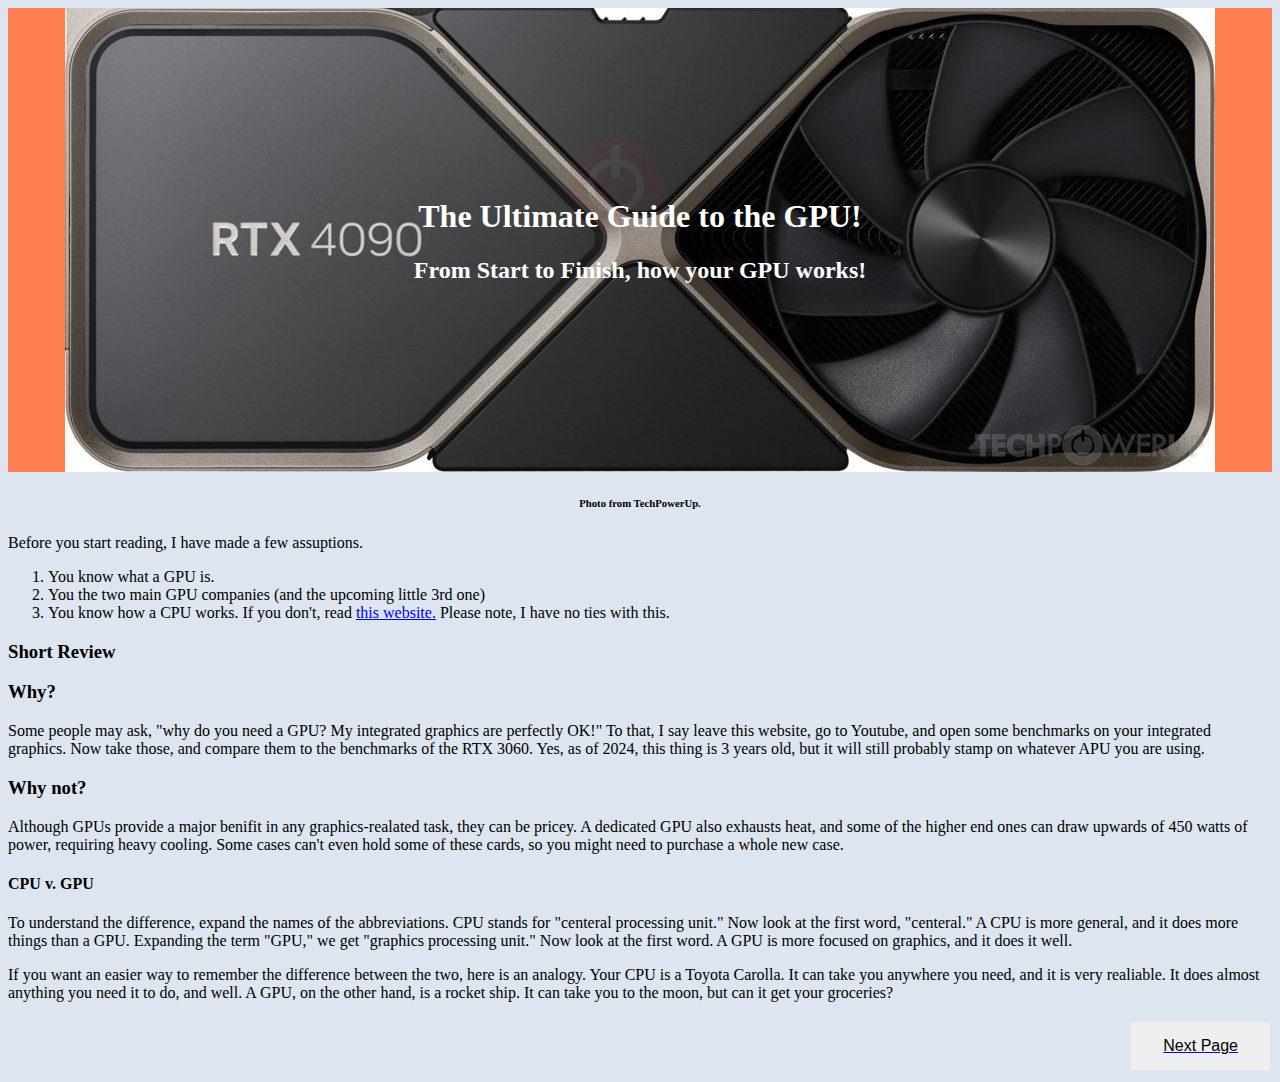
<file: index.html>
<!DOCTYPE html>
<html lang="en">
<head>
    <meta charset="UTF-8">
    <meta name="viewport" content="width=device-width, initial-scale=1.0">
    <link rel="stylesheet" href="styles-light.css">
    <section class="mysection">
    <div class="container">
        <img class = "silly4090" src="4090-back1.jpg" alt="The RTX 4090" height="464" width="1150">
        <div class="centered"><h1>The Ultimate Guide to the GPU!</h1>
        <h2>From Start to Finish, how your GPU works!</h2></div>
    </div>
    </section>
    <title>GPU workings</title>
    <h6>Photo from TechPowerUp.</h6>
</head>
<body>
    <p>Before you start reading, I have made a few assuptions.</p>
    <ol>
        <li>You know what a GPU is.</li>
        <li>You the two main GPU companies (and the upcoming little 3rd one)</li>
        <li>You know how a CPU works. If you don't, read <a href="https://cpu.land">this website.</a> Please note, I have no ties with this.</li>
    </ol>
    <h3>Short Review</h3>
    <h3>Why?</h3>
    <p>Some people may ask, "why do you need a GPU? My integrated graphics are perfectly OK!" To that,
         I say leave this website, go to Youtube, and open some benchmarks on your integrated graphics. Now take those, and compare them to the benchmarks of the RTX 3060.
        Yes, as of 2024, this thing is 3 years old, but it will still probably stamp on whatever APU you are using.
    </p>
    <h3>Why not?</h3>
    <p>Although GPUs provide a major benifit in any graphics-realated task, they can be pricey. A dedicated GPU also exhausts heat, and some of the higher end ones can draw upwards
        of 450 watts of power, requiring heavy cooling. Some cases can't even hold some of these cards, so you might need to purchase a whole new case.
    </p>
    <h4>CPU v. GPU</h4>
    <p>To understand the difference, expand the names of the abbreviations. CPU stands for "centeral processing unit." Now look at the first word, "centeral." A CPU is more general,
       and it does more things than a GPU. Expanding the term "GPU," we get "graphics processing unit." Now look at the first word. A GPU is more focused on graphics, and it does it 
       well.  
    </p>
    <p>If you want an easier way to remember the difference between the two, here is an analogy. Your CPU is a Toyota Carolla. It can take you anywhere you need, and it is 
        very realiable. It does almost anything you need it to do, and well. A GPU, on the other hand, is a rocket ship. It can take you to the moon, but can it get your groceries?
    </p>

    <div class="container2">
        <a href="https://gpuhaven.github.io/pg_1.html">
            <button>Next Page</button>
        </a>
    </div>
</body>
</html>
</file>
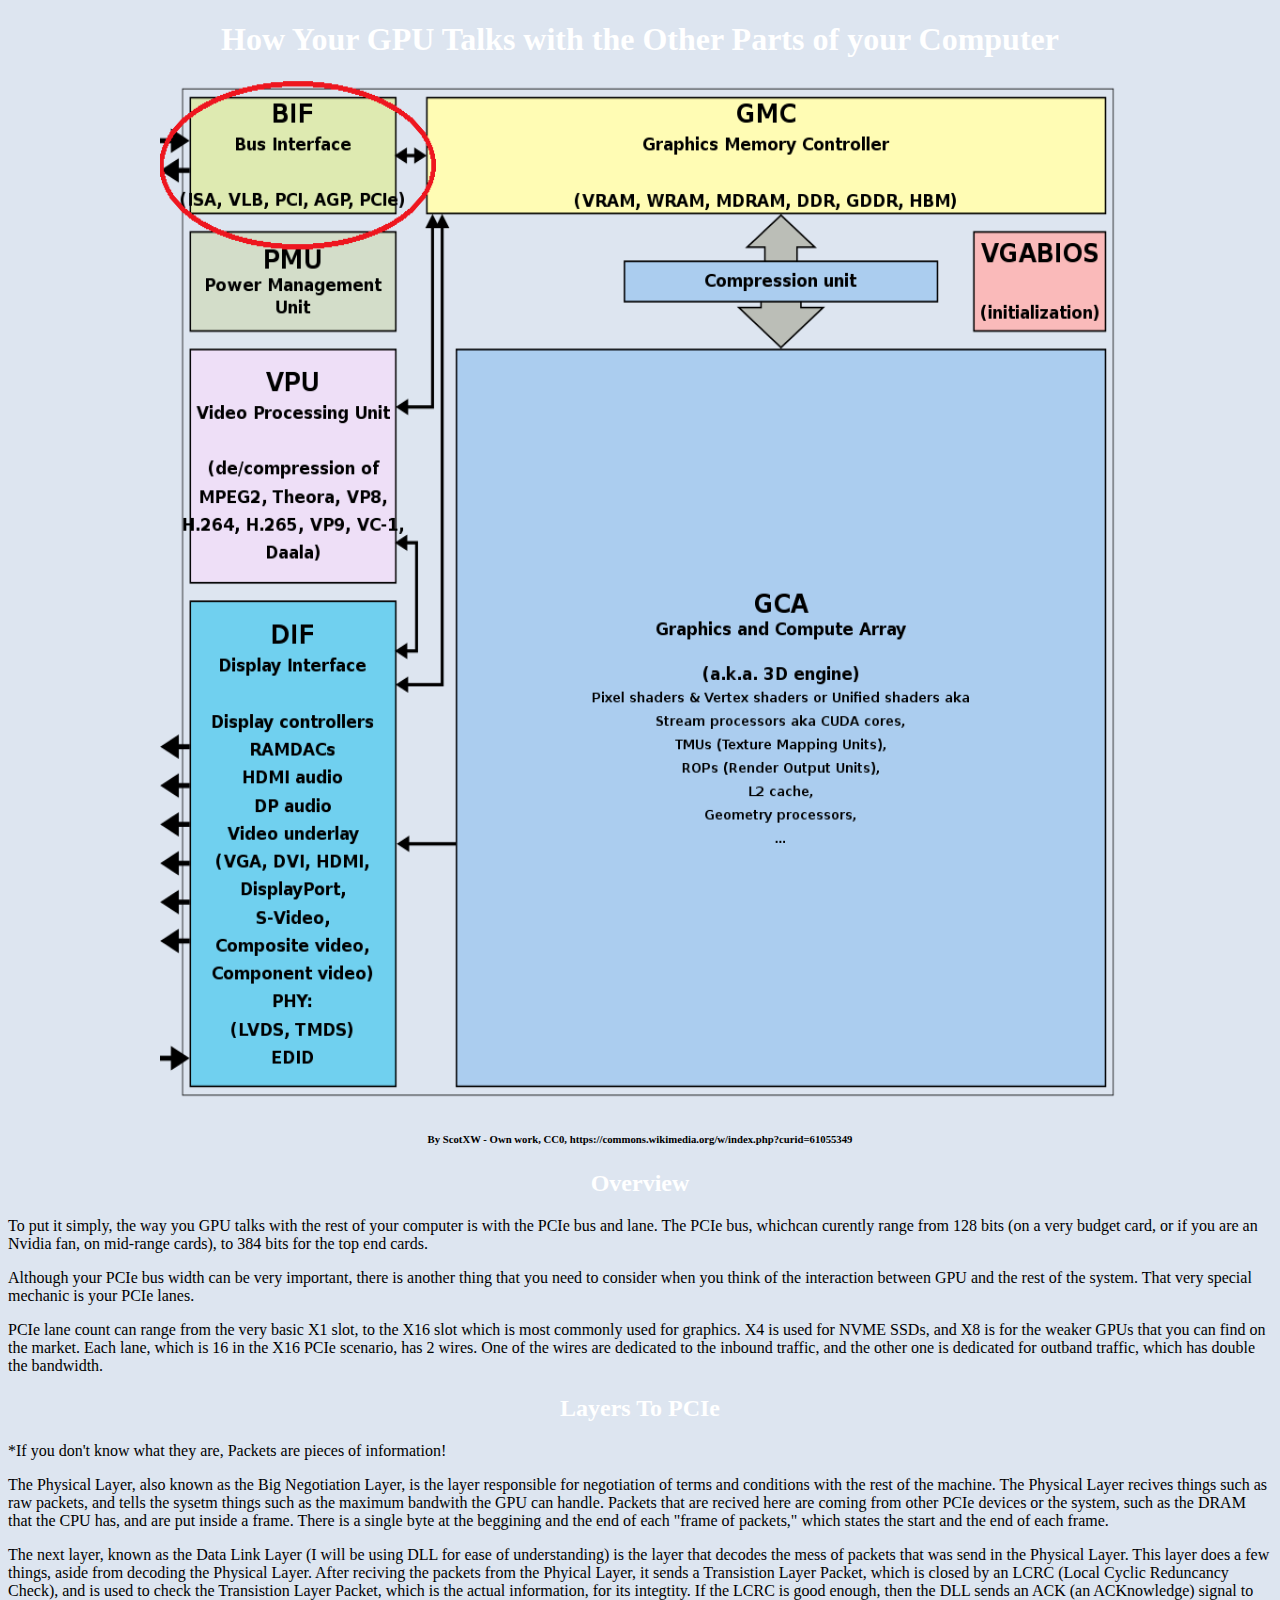
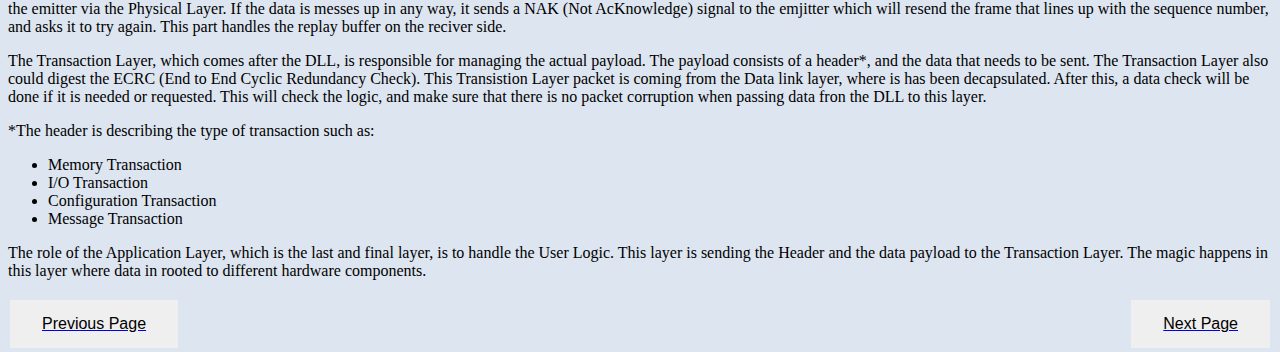
<file: pg_1.html>
<!DOCTYPE html>
<html lang="en">
<head>
    <meta charset="UTF-8">
    <meta name="viewport" content="width=device-width, initial-scale=1.0">
    <link rel="stylesheet" href="styles-light.css">
    <title>GPU workings</title>
</head>
<body>
  <h1>How Your GPU Talks with the Other Parts of your Computer</h1>
  <div class="image-container">
    <img class="centered_super" src="circle_on_bus_GPU.png" alt="A Map of the Modern GPU, with a circle on what we are focusing on" height="1024" width="961">
  </div>
    <h6>By ScotXW - Own work, CC0, https://commons.wikimedia.org/w/index.php?curid=61055349</h6>
    <h2>Overview</h2>
    <p>
        To put it simply, the way you GPU talks with the rest of your computer is with the PCIe bus and lane. 
        The PCIe bus, whichcan curently range from 128 bits (on a very budget card, or if you are an Nvidia fan, 
        on mid-range cards), to 384 bits for the top end cards. 
    </p>
    <p>
        Although your PCIe bus width can be very important, there is another thing that you need to consider when you think of the 
        interaction between GPU and the rest of the system. That very special mechanic is your PCIe lanes. 
    </p>
    <p>
        PCIe lane count can range from the very basic X1 slot, to the X16 slot which is most commonly used for 
        graphics. X4 is used for NVME SSDs, and X8 is for the weaker GPUs that you can find on the market. 
        Each lane, which is 16 in the X16 PCIe scenario, has 2 wires. One of the wires are dedicated to the inbound 
        traffic, and the other one is dedicated for outband traffic, which has double the
        bandwidth.
    </p>
    <h2>Layers To PCIe</h2>
    <p>*If you don't know what they are, Packets are pieces of information!</p>
    <p>
        The Physical Layer, also known as the Big Negotiation Layer, is the layer responsible for negotiation of terms and 
        conditions with the rest of the machine. The Physical Layer recives things such as raw packets, and tells the 
        sysetm things such as the maximum bandwith the GPU can handle. Packets that are recived here are coming from other 
        PCIe devices or the system, such as the DRAM that the CPU has, and are put inside a frame. There is a single 
        byte at the beggining and the end of each "frame of packets," which states the start and the end of each frame.
    </p>
    <p>
        The next layer, known as the Data Link Layer (I will be using DLL for ease of understanding) is the 
        layer that decodes the mess of packets that was send in the Physical Layer. This layer does a few things, aside from 
        decoding the Physical Layer. After reciving the packets from the Phyical Layer, it sends a Transistion Layer 
        Packet, which is closed by an LCRC (Local Cyclic Reduncancy Check), and is used to check the Transistion 
        Layer Packet, which is the actual information, for its integtity. If the LCRC is good enough, then the 
        DLL sends an ACK (an ACKnowledge) signal to the emitter via the Physical Layer. If the data is 
        messes up in any way, it sends a NAK (Not AcKnowledge) signal to the emjitter which will resend the frame that 
        lines up with the sequence number, and asks it to try again. This part handles the replay buffer on the reciver 
        side.
    </p>
    <p>
        The Transaction Layer, which comes after the DLL, is responsible for managing the actual payload. The payload 
        consists of a header*, and the data that needs to be sent. The Transaction Layer also could digest the ECRC 
        (End to End Cyclic Redundancy Check). This Transistion Layer packet is coming from the Data link layer, where 
        is has been decapsulated. After this, a data check will be done if it is needed or requested. 
        This will check the logic, and make sure that there is no packet corruption when passing data fron the DLL 
        to this layer.
    </p>
    <p>*The header is describing the type of transaction such as:</p>
    <ul>
        <li>Memory Transaction</li>
        <li>I/O Transaction</li>
        <li>Configuration Transaction</li>
        <li>Message Transaction</li>
    </ul>
    <p>
        The role of the Application Layer, which is the last and final layer,
        is to handle the User Logic. This layer is sending the Header and the data payload to the Transaction Layer. 
        The magic happens in this layer where data in rooted to different hardware components.
    </p>
    <div class="container3">
        <a href="https://gpuhaven.github.io/index.html">
            <button>Previous Page</button>
        </a>
        <a href="https://gpuhaven.github.io/pg_2.html">
            <button>Next Page</button>
        </a>
    </div>
    
    <!-- https://blog.ovhcloud.com/how-pci-express-works-and-why-you-should-care-gpu/ -->
</body>
</html>
</file>
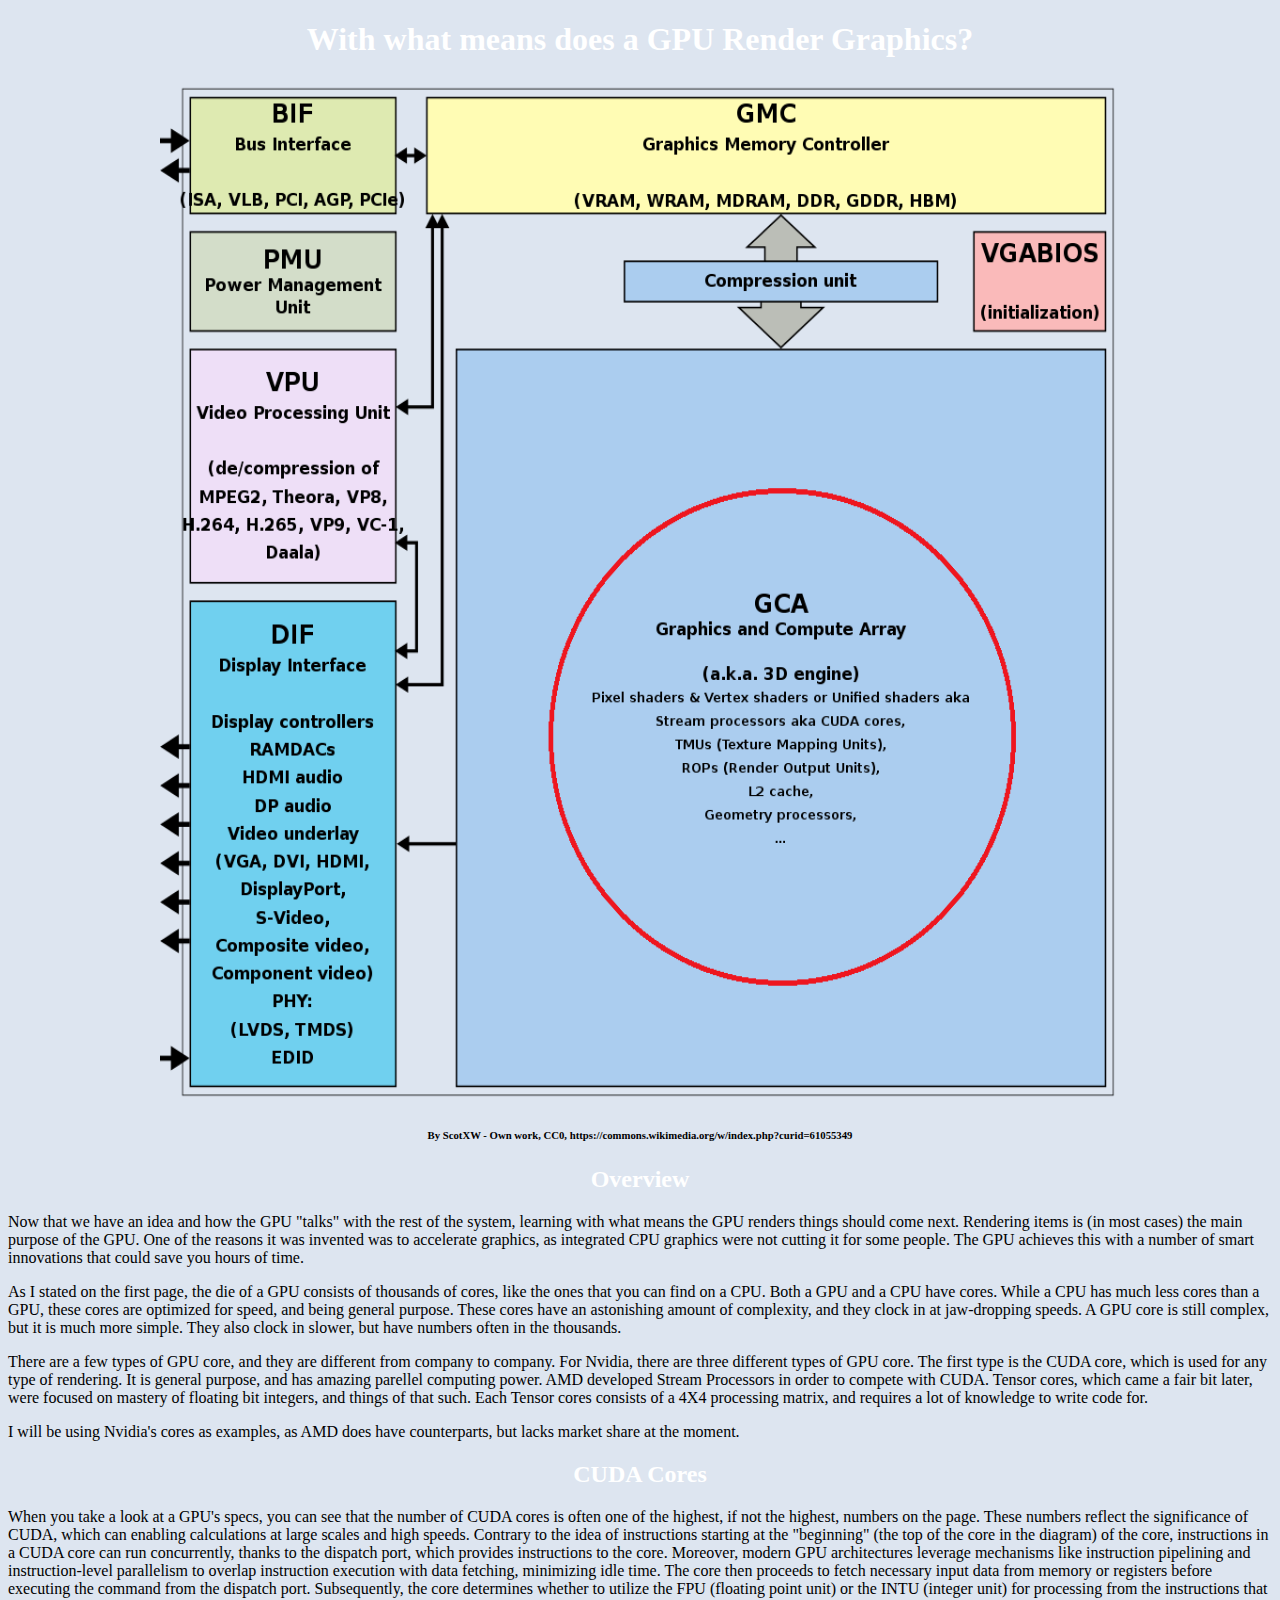
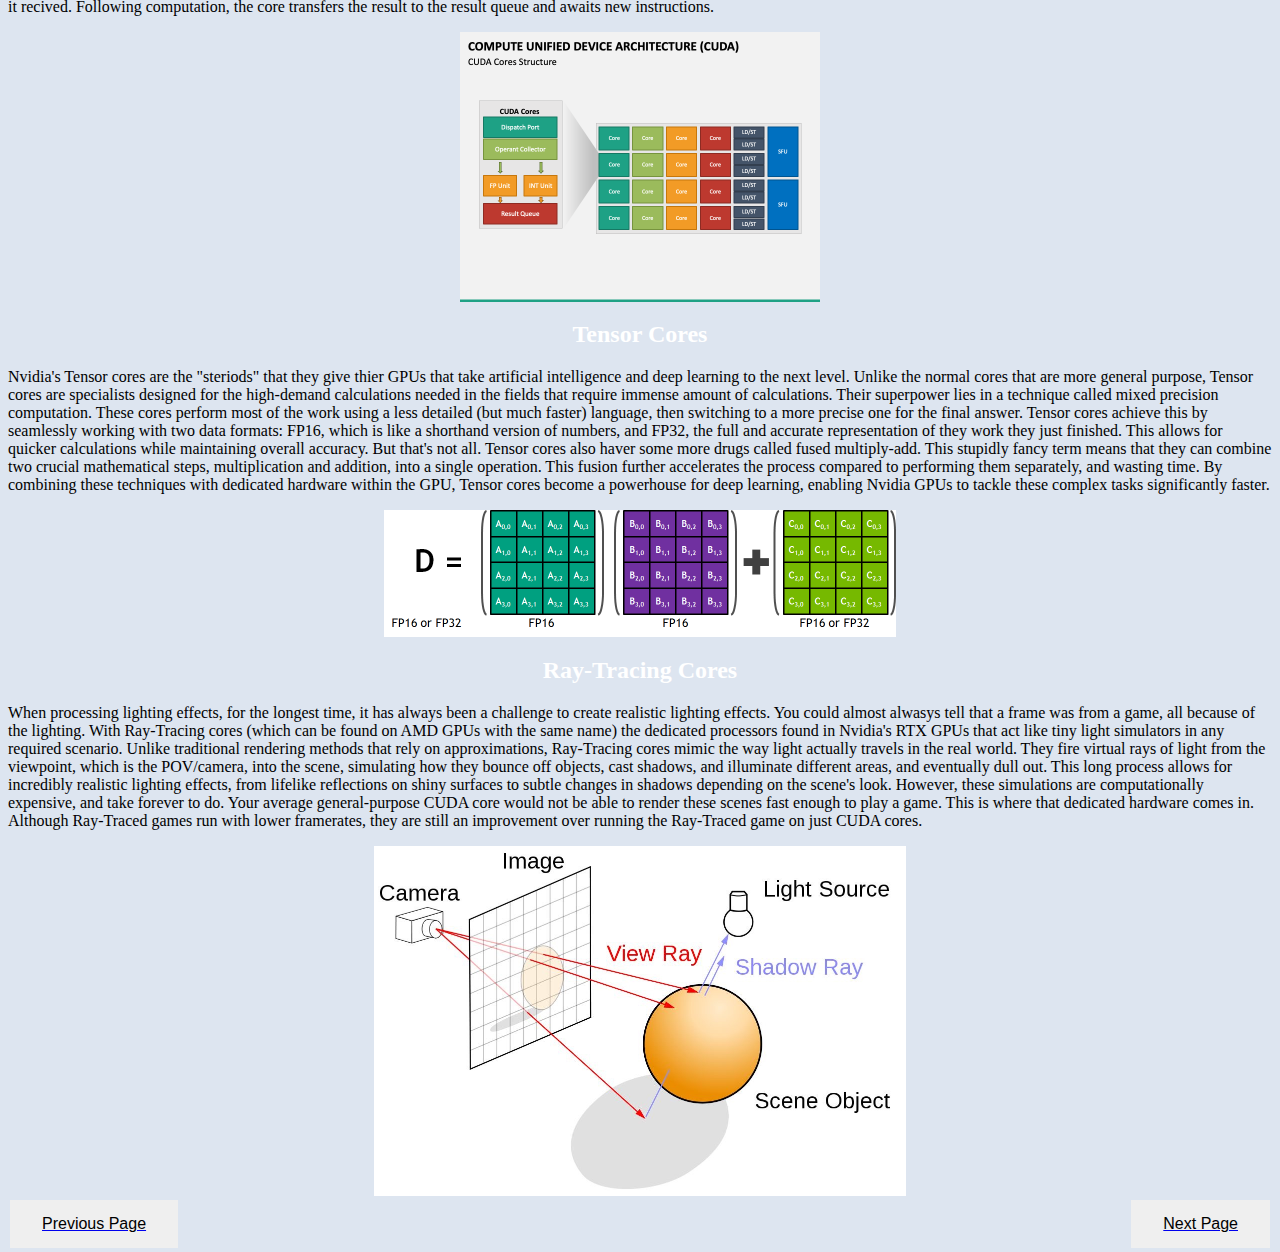
<file: pg_2.html>
<!DOCTYPE html>
<html lang="en">
<head>
    <meta charset="UTF-8">
    <meta name="viewport" content="width=device-width, initial-scale=1.0">
    <link rel="stylesheet" href="styles-light.css">
    <h1>With what means does a GPU Render Graphics?</h1>
    <img class="centered_super_1" src="die_circle.png" alt="A Map of the Modern GPU, with a circle on what we are focusing on which is the die now" height="1024" width="961">
    <h6>By ScotXW - Own work, CC0, https://commons.wikimedia.org/w/index.php?curid=61055349</h6>
    <title>GPU workings</title>
</head>
<body>
    <h2>Overview</h2>
    <p>
        Now that we have an idea and how the GPU "talks" with the rest of the system, learning with what means the GPU renders things should come next.
        Rendering items is (in most cases) the main purpose of the GPU. One of the reasons it was invented was to accelerate graphics, as
        integrated CPU graphics were not cutting it for some people. The GPU achieves this with a number of smart innovations that could save you hours of time.
    </p>
    <p>
        As I stated on the first page, the die of a GPU consists of thousands of cores, like the ones that you can find on a CPU. Both a 
        GPU and a CPU have cores. While a CPU has much less cores than a GPU, these cores are optimized for speed, and being general 
        purpose. These cores have an astonishing amount of complexity, and they clock in at jaw-dropping speeds. A GPU core is still 
        complex, but it is much more simple. They also clock in slower, but have numbers often in the thousands.
    </p>
    <!-- https://www.wevolver.com/article/understanding-nvidia-cuda-cores-a-comprehensive-guide GET PHOTOS FROM HALFWAY THRU HERE-->
    <p>
        There are a few types of GPU core, and they are different from company to company. For Nvidia, there are three different types 
        of GPU core. The first type is the CUDA core, which is used for any type of rendering. It is general purpose, and has amazing
        parellel computing power. AMD developed Stream Processors in order to compete with CUDA. Tensor cores, which came a fair bit 
        later, were focused on mastery of floating bit integers, and things of that such. Each Tensor cores consists of a 4X4 processing
        matrix, and requires a lot of knowledge to write code for.
    </p>
    <p>I will be using Nvidia's cores as examples, as AMD does have counterparts, but lacks market share at the moment.</p>
    <h2>CUDA Cores</h2>
    <p>
        When you take a look at a GPU's specs, you can see that the number of CUDA cores is often one of the highest, if not the 
        highest, numbers on the page. These numbers reflect the significance of CUDA, which can enabling calculations at large scales 
        and high speeds. Contrary to the idea of instructions starting at the "beginning" (the top of the core in the diagram) of the core, instructions in a CUDA core 
        can run concurrently, thanks to the dispatch port, which provides instructions to the core. Moreover, modern GPU architectures 
        leverage mechanisms like instruction pipelining and instruction-level parallelism to overlap instruction execution with data 
        fetching, minimizing idle time. The core then proceeds to fetch necessary input data from memory or registers before executing 
        the command from the dispatch port. Subsequently, the core determines whether to utilize the FPU (floating point unit) or the 
        INTU (integer unit) for processing from the instructions that it recived. Following computation, the core transfers the result to the result queue and awaits new 
        instructions.
    </p>
    <img class="centered_super_1" src="cuda_diagram.png" alt="Diagram of a CUDA core" height="270" width="360">
    <h2>Tensor Cores</h2>
    <p>
        Nvidia's Tensor cores are the "steriods" that they give thier GPUs that take artificial intelligence and deep learning to the 
        next level. Unlike the normal cores that are more general purpose, Tensor cores are specialists designed for the high-demand 
        calculations needed in the fields that require immense amount of calculations. Their superpower lies in a technique called mixed precision computation. These cores 
        perform most of the work using a less detailed (but much faster) language, then switching to a more precise one for 
        the final answer. Tensor cores achieve this by seamlessly working with two data formats: FP16, which is like a shorthand 
        version of numbers, and FP32, the full and accurate representation of they work they just finished. This allows for quicker calculations while 
        maintaining overall accuracy. But that's not all. Tensor cores also haver some more drugs called fused 
        multiply-add. This stupidly fancy term means that they can combine two crucial mathematical steps, multiplication and 
        addition, into a single operation. This fusion further accelerates the process compared to performing 
        them separately, and wasting time. By combining these techniques with dedicated hardware within the GPU, Tensor cores become a 
        powerhouse for deep learning, enabling Nvidia GPUs to tackle these complex tasks significantly faster.
    </p>
    <img class="centered_super_1" src="tensor_core_diagram.png" alt="Diagram of a Tensor core" height="127" width="512">
    <h2>Ray-Tracing Cores</h2>
    <p>
        When processing lighting effects, for the longest time, it has always been a challenge to create realistic 
        lighting effects. You could almost alwasys tell that a frame was from a game, all because of the lighting. 
        With Ray-Tracing cores (which can be found on AMD GPUs with the same name) the dedicated processors found in 
        Nvidia's RTX GPUs that act like tiny light simulators in any required scenario. Unlike traditional rendering methods that 
        rely on approximations, Ray-Tracing cores mimic the way light actually travels in the real world. They fire virtual 
        rays of light from the viewpoint, which is the POV/camera, into the scene, simulating how they bounce off objects, 
        cast shadows, and illuminate different areas, and eventually dull out. This long process allows for incredibly 
        realistic lighting effects, from lifelike reflections on shiny surfaces to subtle changes in shadows depending on 
        the scene's look. However, these simulations are computationally expensive, and take forever to do. Your average general-purpose CUDA core 
        would not be able to render these scenes fast enough to play a game. This is where that dedicated hardware comes in. 
        Although Ray-Traced games run with lower framerates, they are still an improvement over running the Ray-Traced game 
        on just CUDA cores. 
    </p>
    <img class="centered_super_1" src="ray_tracing.jpg" alt="Diagram of a RT core" height="350" width="532">

    <div class="container3">
        <a href="https://gpuhaven.github.io/pg_1.html">
            <button>Previous Page</button>
        </a>
        <a href="https://gpuhaven.github.io/pg_3.html">
            <button>Next Page</button>
        </a>
    </div>
    <!-- https://developer.nvidia.com/blog/programming-tensor-cores-cuda-9/ -->
    <!-- https://www.wevolver.com/article/understanding-nvidia-cuda-cores-a-comprehensive-guide -->
</body>
</file>
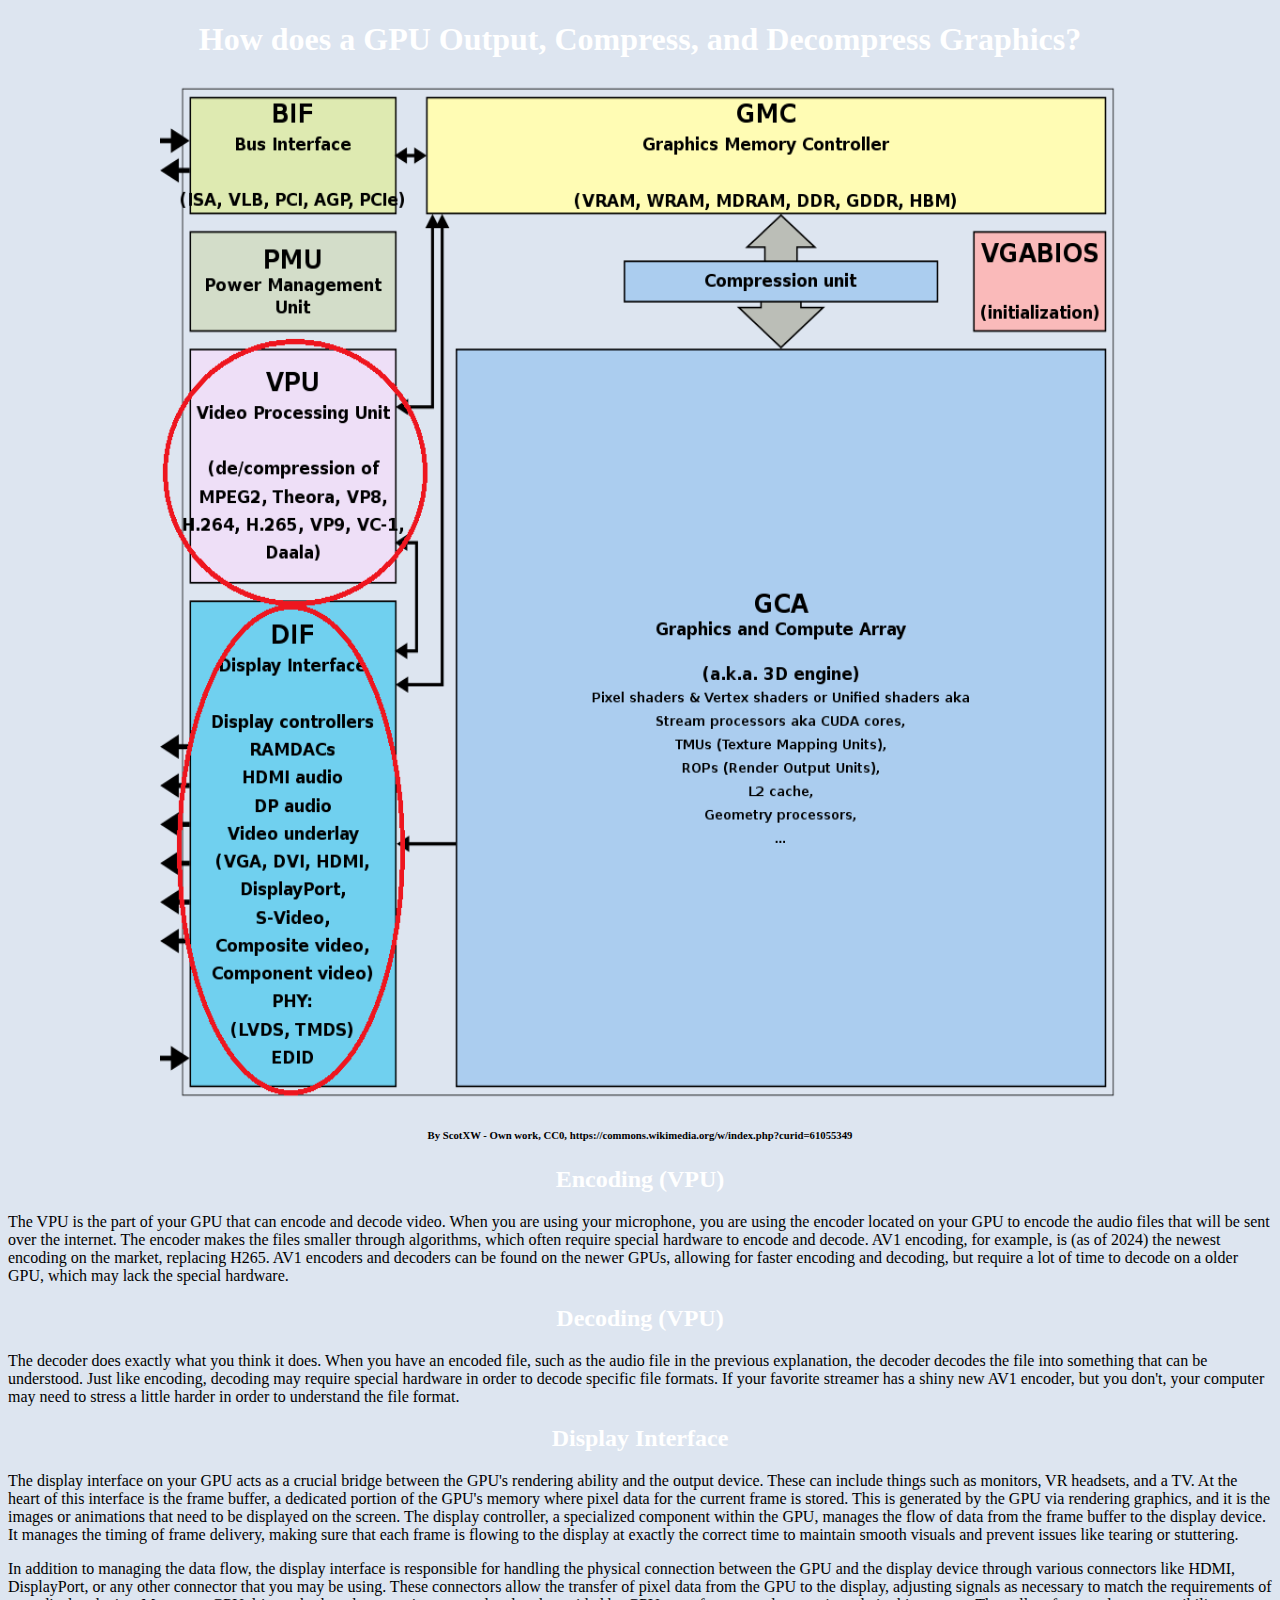
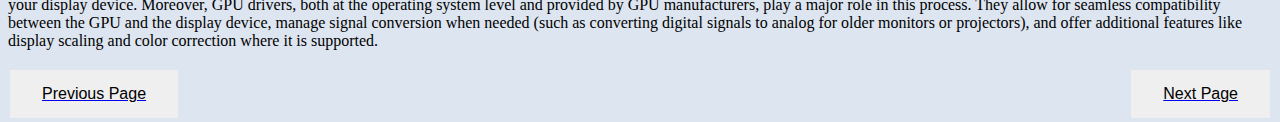
<file: pg_3.html>
<!DOCTYPE html>
<html lang="en">
<head>
    <meta charset="UTF-8">
    <meta name="viewport" content="width=device-width, initial-scale=1.0">
    <link rel="stylesheet" href="styles-light.css">
    <h1>How does a GPU Output, Compress, and Decompress Graphics?</h1>
    <img class="centered_super_1" src="VPU_DIF_circle.png" alt="A Map of the Modern GPU" height="1024" width="961">
    <h6>By ScotXW - Own work, CC0, https://commons.wikimedia.org/w/index.php?curid=61055349</h6>
    <title>GPU workings</title>
</head>
<body>
    <h2>Encoding (VPU)</h2>
    <p>
        The VPU is the part of your GPU that can encode and decode video. When you are using your microphone, you are using the encoder located on your GPU to encode 
        the audio files that will be sent over the internet. The encoder makes the files smaller through algorithms, which often require special
        hardware to encode and decode. AV1 encoding, for example, is (as of 2024) the newest encoding on the market, replacing H265. AV1 encoders 
        and decoders can be found on the newer GPUs, allowing for faster encoding and decoding, but require a lot of time to decode on a older 
        GPU, which may lack the special hardware.
    </p>
    <h2>Decoding (VPU)</h2>
    <p>
        The decoder does exactly what you think it does. When you have an encoded file, such as the audio file in the previous explanation, the 
        decoder decodes the file into something that can be understood. Just like encoding, decoding may require special hardware in order to decode 
        specific file formats. If your favorite streamer has a shiny new AV1 encoder, but you don't, your computer may need to stress a little harder 
        in order to understand the file format.
    </p>
    <h2>Display Interface</h2>
    <p>
        The display interface on your GPU acts as a crucial bridge between the GPU's rendering ability and the output device. 
        These can include things such as monitors, VR headsets, and a TV. At the heart of this interface is the frame buffer, 
        a dedicated portion of the GPU's memory where pixel data for the current frame is stored. This is generated by the GPU 
        via rendering graphics, and it is the images or animations that need to be displayed on the screen. The display controller, 
        a specialized component within the GPU, manages the flow of data from the frame buffer to the display device. It 
        manages the timing of frame delivery, making sure that each frame is flowing to the display at exactly the correct 
        time to maintain smooth visuals and prevent issues like tearing or stuttering.
    </p>
    <p>
        In addition to managing the data flow, the display interface is responsible for handling the 
        physical connection between the GPU and the display device through various connectors like 
        HDMI, DisplayPort, or any other connector that you may be using. These connectors allow the 
        transfer of pixel data from the GPU to the display, adjusting signals as necessary to match the 
        requirements of your display device. Moreover, GPU drivers, both at the operating system level and 
        provided by GPU manufacturers, play a major role in this process. They allow for seamless compatibility 
        between the GPU and the display device, manage signal conversion when needed (such as converting digital 
        signals to analog for older monitors or projectors), and offer additional features like display scaling and 
        color correction where it is supported.
    </p>

    <div class="container3">
        <a href="https://gpuhaven.github.io/pg_2.html">
            <button>Previous Page</button>
        </a>
        <a href="https://gpuhaven.github.io/pg_4.html">
            <button>Next Page</button>
        </a>
    </div>
</body>
</file>
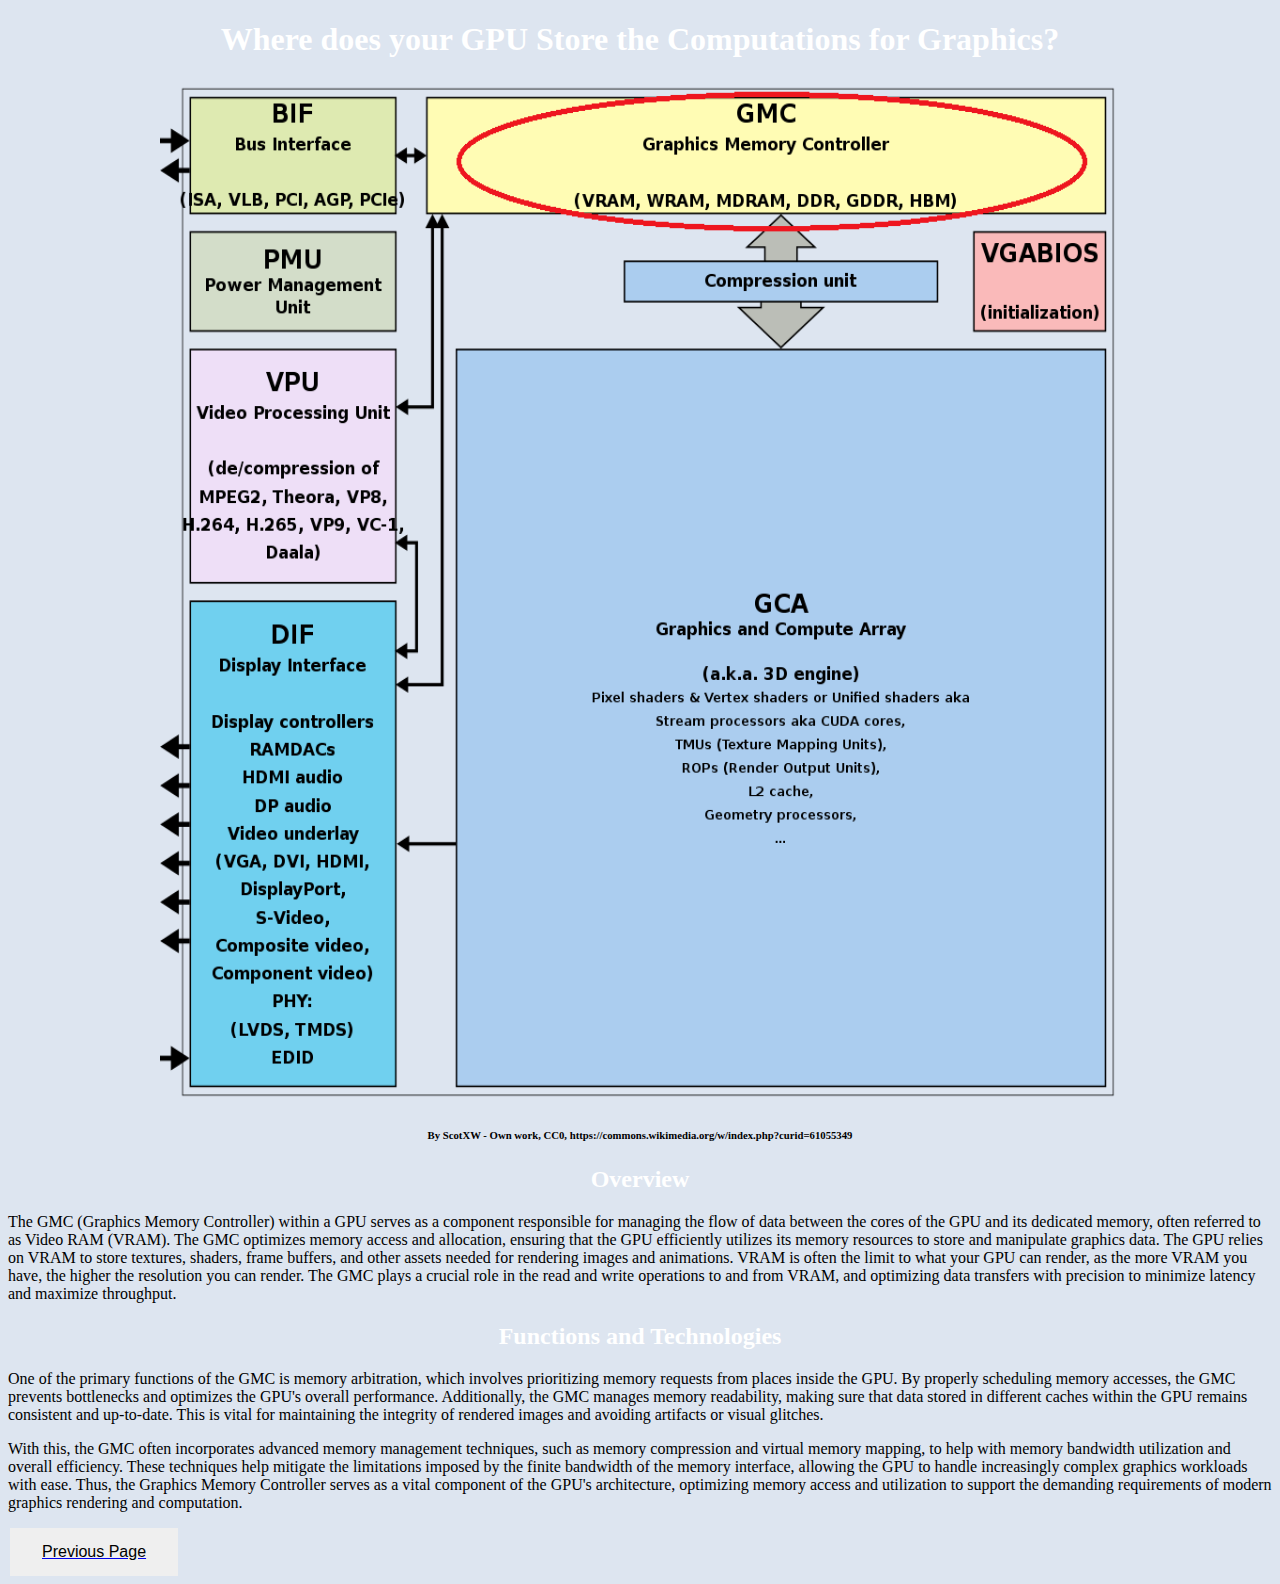
<file: pg_4.html>
<!DOCTYPE html>
<html lang="en">
<head>
    <meta charset="UTF-8">
    <meta name="viewport" content="width=device-width, initial-scale=1.0">
    <link rel="stylesheet" href="styles-light.css">
    <h1>Where does your GPU Store the Computations for Graphics?</h1>
    <img class="centered_super_1" src="GMC_circle.png" alt="A Map of the Modern GPU" height="1024" width="961">
    <h6>By ScotXW - Own work, CC0, https://commons.wikimedia.org/w/index.php?curid=61055349</h6>
    <title>GPU workings</title>
</head>
<body>
    <h2>Overview</h2>
    <p>
        The GMC (Graphics Memory Controller) within a GPU serves as a component responsible for 
        managing the flow of data between the cores of the GPU and its dedicated memory, often 
        referred to as Video RAM (VRAM). The GMC optimizes memory access and allocation, ensuring 
        that the GPU efficiently utilizes its memory resources to store and manipulate graphics 
        data. The GPU relies on VRAM to store textures, shaders, frame buffers, and other assets 
        needed for rendering images and animations. VRAM is often the limit to what your GPU can 
        render, as the more VRAM you have, the higher the resolution you can render. The GMC plays 
        a crucial role in the read and write operations to and from VRAM, and optimizing data 
        transfers with precision to minimize latency and maximize throughput.
    </p>
    <h2>Functions and Technologies</h2>
    <p>
        One of the primary functions of the GMC is memory arbitration, which involves prioritizing 
        memory requests from places inside the GPU. By properly scheduling memory accesses, the GMC 
        prevents bottlenecks and optimizes the GPU's overall performance. Additionally, the GMC 
        manages memory readability, making sure that data stored in different caches within the 
        GPU remains consistent and up-to-date. This is vital for maintaining the integrity of 
        rendered images and avoiding artifacts or visual glitches.
    </p>
    <p>
        With this, the GMC often incorporates advanced memory management techniques, such as memory 
        compression and virtual memory mapping, to help with memory bandwidth utilization and overall 
        efficiency. These techniques help mitigate the limitations imposed by the finite bandwidth of 
        the memory interface, allowing the GPU to handle increasingly complex graphics workloads with 
        ease. Thus, the Graphics Memory Controller serves as a vital component of the GPU's architecture, 
        optimizing memory access and utilization to support the demanding requirements of modern graphics 
        rendering and computation.
    </p>

        <a href="https://gpuhaven.github.io/pg_3.html">
            <button>Previous Page</button>
        </a>
</body>
</file>
<file: styles-light.css>
head{
    background-color: coral;
}

h1 {
    color: white;
}

h2 {
    color: white;
}

body {
    background-color: #dde5f0;
}

h1 {
    text-align: center;
}

h2 {
    text-align: center;
}

h6 {
    text-align: center;
}



.silly4090 {
    padding: 0;
    display: block;
    margin: 0 auto;
    max-height: 100%;
    max-width: 100%;
    background-color: coral;
}


.container {
    display: flex;
    justify-content: center;
    align-items: center;
    height: 464px; /* Set the height of the container to match the image */
    position: relative; /* Set position relative for absolute positioning */
}

/* Style the title */
.centered {
    text-align: center;
    position: absolute;
    top: 50%;
    left: 50%;
    transform: translate(-50%, -50%);
    z-index: 1; /* Ensure title appears on top of the image */
    color: white; /* Ensure title text is visible */
}

button {
    border: none;
    color: black;
    padding: 15px 32px;
    text-align: center;
    text-decoration: none;
    display: inline-block;
    font-size: 16px;
    margin: 4px 2px;
    cursor: pointer;
    justify-content: center;
    align-items: center;
    display: flex;
    align-self: center;
}

.container1 {
    display: flex;
    justify-content: center;
    margin-top: 20px; /* Add some margin for spacing */
}

.container1 a {
    text-align: center;
}

.mysection {
    background-color: coral;
    width: 100%;
    height: 464px;
}



.image-container {
    text-align: center; /* Center the image horizontally */
    margin-top: 20px; /* Adjust as needed */
}

.centered_super {
    display: inline-block; /* Ensure image behaves like a block element */
}

.centered_super_1 {
    display: flex; /* Use flexbox */
    justify-content: center; /* Horizontally center the image */
    align-items: center; /* Vertically center the image */
    margin: 0 auto; /* Ensure the image is horizontally centered */
}

.container2 {
    display: flex;
    justify-content: right;
}

.container3 {
    position: relative;
    width: 100%;
}

.container3 a:first-child {
    position: absolute;
    left: 0;
}

.container3 a:last-child {
    position: absolute;
    right: 0;
}
</file>
